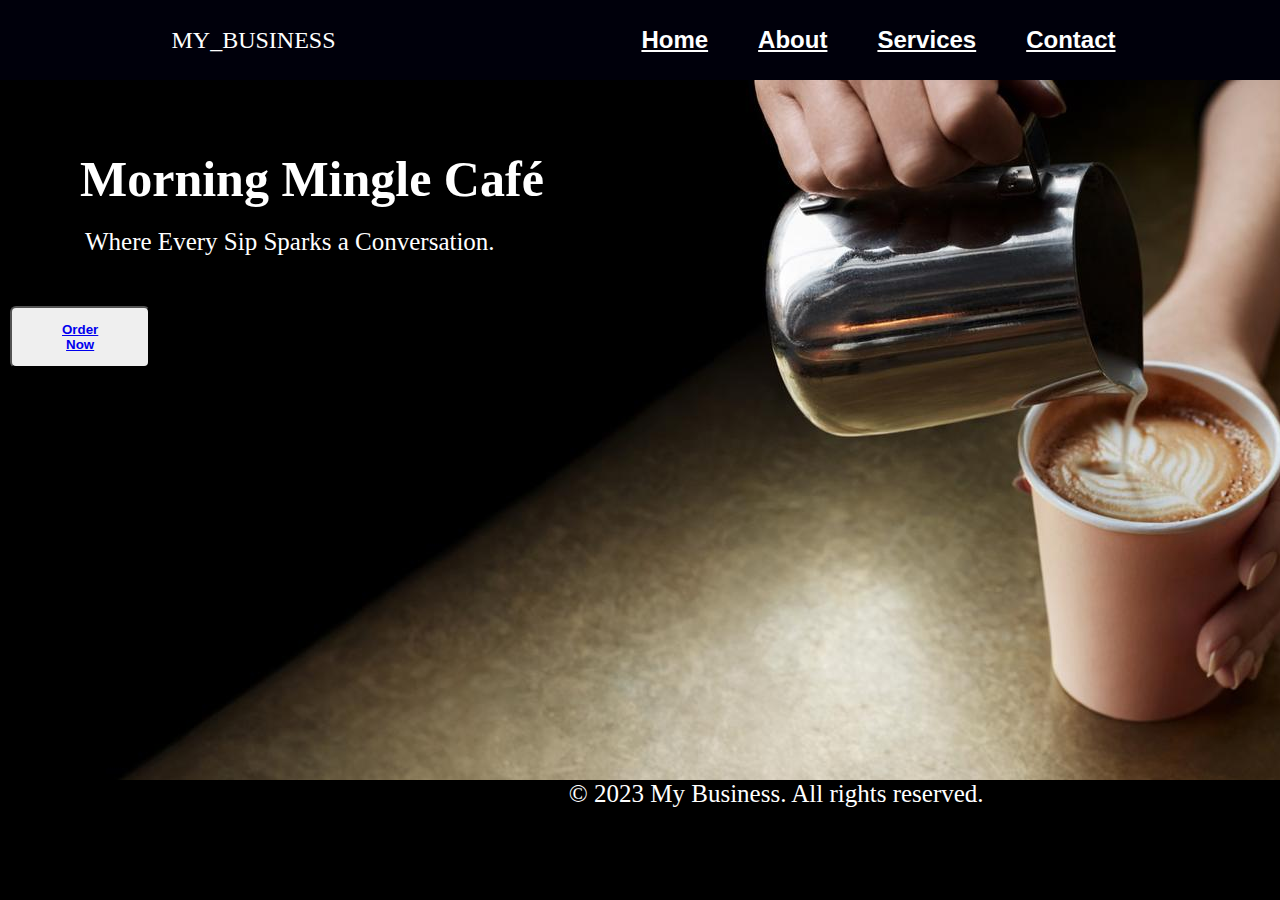
<file: index.html>
<!DOCTYPE html>
<html lang="en">
<head>
    <meta charset="UTF-8">
    <meta name="viewport" content="width=device-width, initial-scale=1.0">
    <title>Business Website</title>
    <link rel="stylesheet" href="style.css"> <!-- Link to your CSS file -->
</head>
<body>
    <header>
        <div id="mydiv">
            <nav class="navber">
                <div class="left"><i class="fas fa-bars"></i>&nbsp;&nbsp;&nbsp;&nbsp;&nbsp;MY_BUSINESS</div>
                <div class="right">
                    <ul>
                        <li class="home"><a id="blue" href="#h1"><h2>Home</h2></a></li>
                        <li class="about"><a id="blue" href="about.html"><h2>About</h2></a></li>
                        <li class="services"><a id="blue" href="hew.html"><h2>Services</h2></a></li>
                        <li class="contact"><a id="blue" href="contact.html"><h2>Contact</h2></a></li>
                    </ul>
                </div>
            </nav>
        </div>
    </header>
    <div class="home1"><a id="h1"></a>
        <h1>
            Morning Mingle Café
        </h1>
       <p>Where Every Sip Sparks a Conversation.</p> <!-- Your content goes here -->
       <button  class="btn" font="arial"><b><a href="hew.html">Order Now</a></b></button>
    </div>
    <footer align="center">
        <p>&nbsp&nbsp&nbsp&nbsp&nbsp&nbsp&nbsp&nbsp&nbsp&nbsp&nbsp&nbsp&nbsp&nbsp&nbsp&nbsp&nbsp&nbsp&nbsp&nbsp&nbsp&nbsp&nbsp&nbsp&nbsp&nbsp&nbsp&nbsp&nbsp&nbsp&nbsp&nbsp&nbsp&nbsp&nbsp&nbsp&nbsp&nbsp&nbsp&nbsp&nbsp&nbsp&nbsp&nbsp&nbsp&nbsp&nbsp&nbsp&nbsp&nbsp&nbsp&nbsp&nbsp&nbsp&nbsp&nbsp&nbsp&nbsp&nbsp&nbsp&nbsp&nbsp&nbsp&nbsp&nbsp &nbsp&nbsp&nbsp&nbsp&nbsp&nbsp&nbsp&nbsp&nbsp&nbsp&nbsp&nbsp&nbsp&copy; 2023 My Business. All rights reserved.</p>
    </footer>
</body>
</html>
</file>
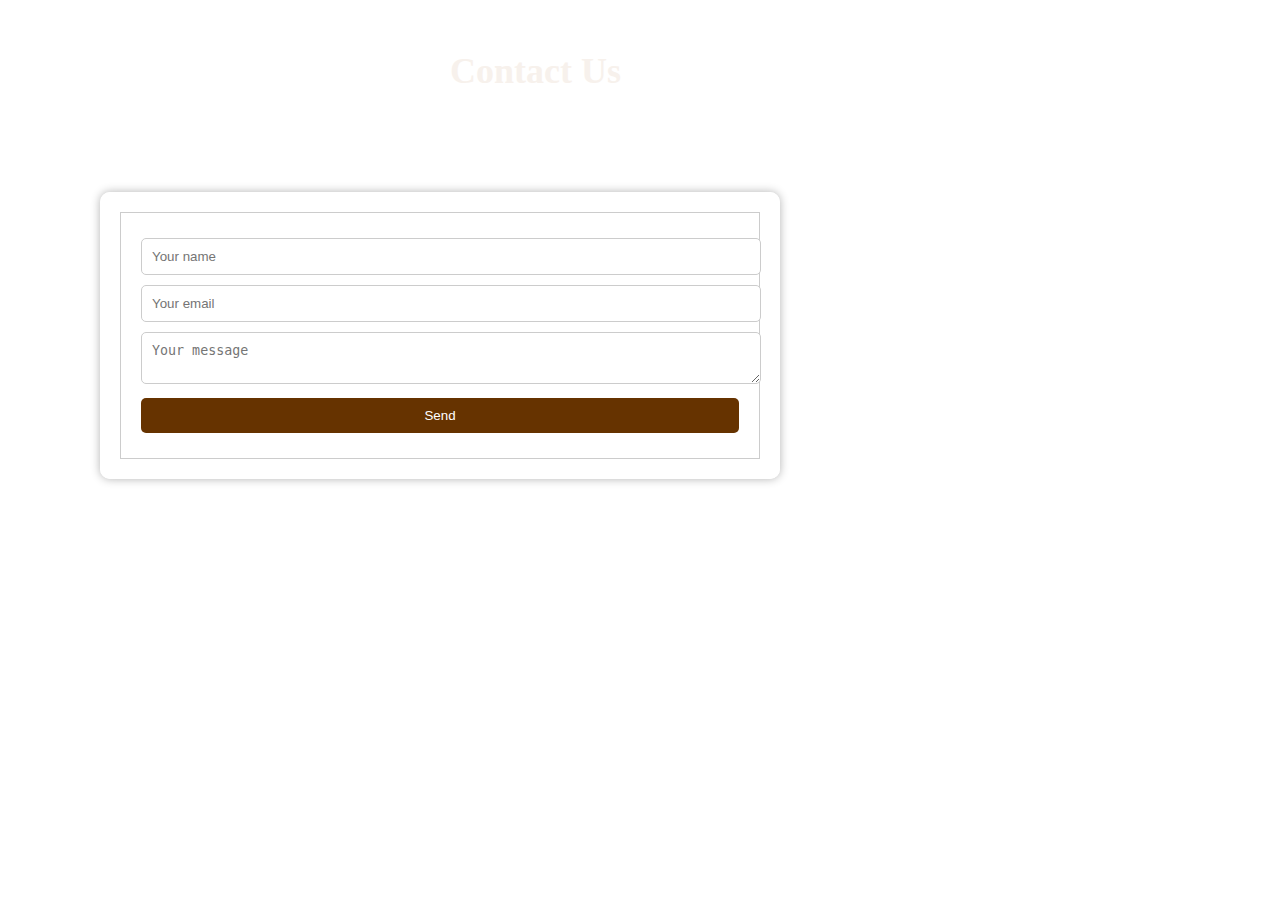
<file: contact.html>
<!DOCTYPE html>
<html>

<head>
    <title>Contact Us - Coffee Shop</title>
    <style>
        body{  
        background-image: url('https://img.freepik.com/free-photo/coffee-beans-dark-background-top-view-coffee-concept_1220-6299.jpg?size=626&ext=jpg');
        background-repeat: no-repeat; 
        background-size: cover; 
        width: 100%;
        height: 100%;
        margin: 0; 
        padding: 0; 
    }
        header {
            margin-left: 350px;
            margin-top: 50px;
        }

        h1 {
            margin-left: 100px;
            font-size: 36px;
            color: #f7f1ec; /* Dark brown */
        }

        main {
            width: 50%;
            margin: 100px;
            background: rgba(255, 255, 255, 0.9);
            padding: 20px;
            border-radius: 10px;
            box-shadow: 0 0 10px rgba(0, 0, 0, 0.3);
        }

        form {
            padding: 20px;
            border: 1px solid #ccc;
        }

        input,
        textarea {
            width: 100%;
            padding: 10px;
            margin: 5px 0;
            border: 1px solid #ccc;
            border-radius: 5px;
        }

        input[type="submit"] {
            background-color: #663300; /* Dark brown */
            color: #fff;
            border: none;
            cursor: pointer;
            padding: 10px 20px;
            border-radius: 5px;
        }

        input[type="submit"]:hover {
            background-color: #996633; /* Light brown */
        }

       
    </style>
</head>

<body>
    <header>
        <h1>Contact Us</h1>
    </header>
    <main>
        <form action="/contact" method="post">
            <input type="text" name="name" placeholder="Your name">
            <input type="email" name "email" placeholder="Your email">
            <textarea name="message" placeholder="Your message"></textarea>
            <input type="submit" value="Send">
        </form>
    </main>
   
</body>

</html>
</file>
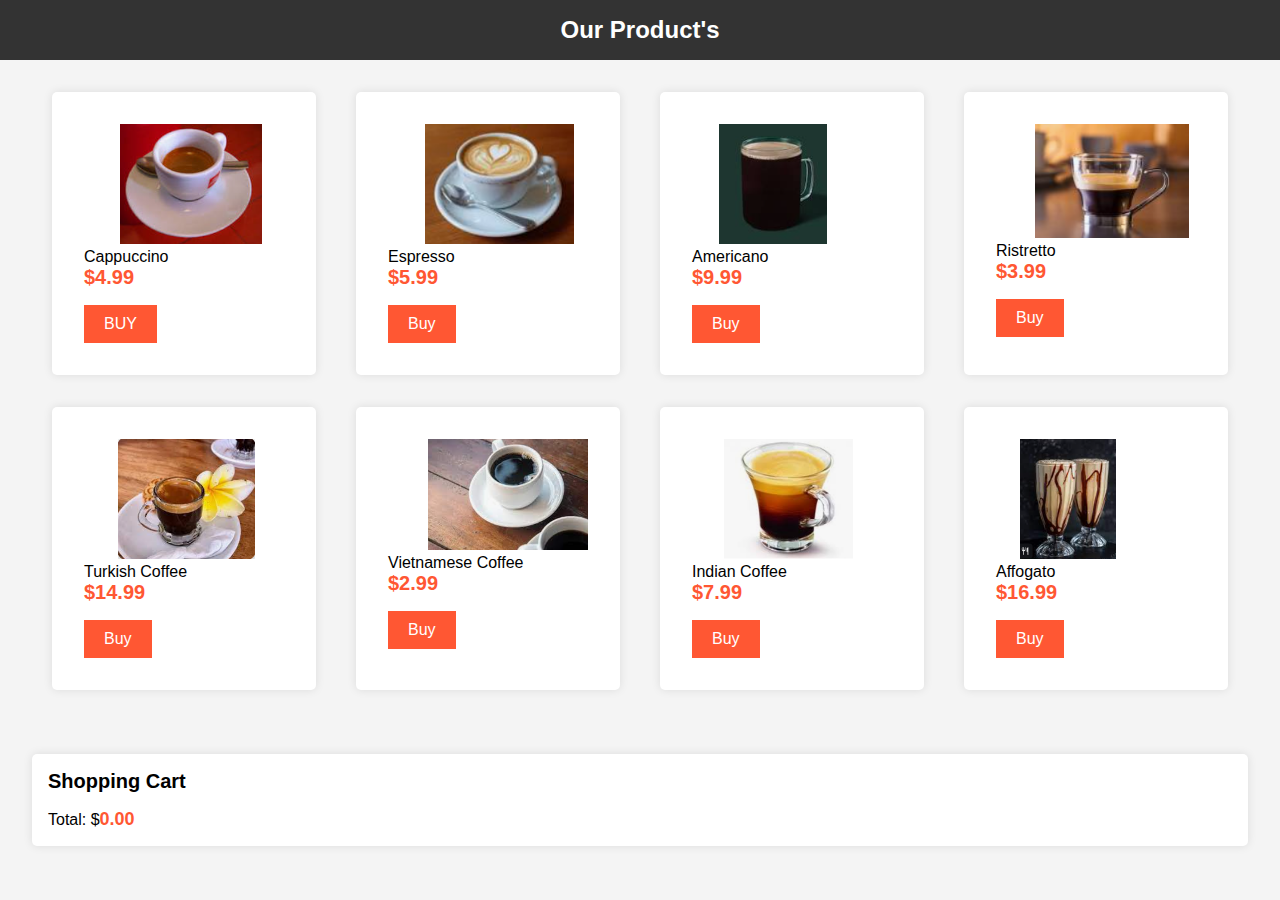
<file: hew.html>
<!DOCTYPE html>
<html lang="en">
<head>
    <meta charset="UTF-8">
    <meta name="viewport" content="width=device-width, initial-scale=1.0">
    <title>E-commerce Product Page</title>
    <link rel="stylesheet" href="styles.css">
</head>
<body>
    <header>
        <h1>Our Product's</h1>
    </header>
    <main>
        <div class="product">
            
            <div class="product-details">
                <div class="product-images">
                    <img src="p1.png" alt="Product Image">
                </div>
                <p class="product-name">Cappuccino</p>
               
                <p class="product-price">$4.99</p>
                <button id="add-to-cart">BUY</button>
            </div>

        </div>

        <div class="product">
            
            <div class="product-details">
                <div class="product-images">
                    <img src="p2.png" alt="Product Image">
                </div>
                <p class="product-name">Espresso</p>
                
                <p class="product-price">$5.99</p>
                <button id="add-to-cart">Buy</button>
            </div>
        </div>

        <div class="product">
            
            <div class="product-details">
                <div class="product-images">
                    <img src="p3.png" alt="Product Image">
                </div>
                <p class="product-name">Americano</p>
                
                <p class="product-price">$9.99</p>
                <button id="add-to-cart">Buy</button>
            </div>
        </div>

        <div class="product">
            
            <div class="product-details">
                <div class="product-images">
                    <img src="p4.png" alt="Product Image">
                </div>
                <p class="product-name">Ristretto</p>
                
                <p class="product-price">$3.99</p>
                <button id="add-to-cart">Buy</button>
            </div>
        </div>
    </main>

    <main>
        <div class="product">
            
            <div class="product-details">
                <div class="product-images">
                    <img src="p5.png" alt="Product Image">
                </div>
                <p class="product-name">Turkish Coffee</p>
                
                <p class="product-price">$14.99</p>
                <button id="add-to-cart">Buy</button>
            </div>
        </div>
        <div class="product">
            
            <div class="product-details">
                <div class="product-images">
                    <img src="p6.png" alt="Product Image">
                </div>
                <p class="product-name">Vietnamese Coffee</p>
                
                <p class="product-price">$2.99</p>
                <button id="add-to-cart">Buy</button>
            </div>
        </div>
        <div class="product">
            
            <div class="product-details">
                <div class="product-images">
                    <img src="p7.png" alt="Product Image">
                </div>
                <p class="product-name">Indian Coffee</p>
                
                <p class="product-price">$7.99</p>
                <button id="add-to-cart">Buy</button>
            </div>
        </div>
        <div class="product">
            
            <div class="product-details">
                <div class="product-images">
                    <img src="p8.png" alt="Product Image">
                </div>
                <p class="product-name">Affogato</p>
                
                <p class="product-price">$16.99</p>
                <button id="add-to-cart">Buy</button>
            </div>
        </div>
    </main>
    <aside>
        <div class="cart">
            <h2>Shopping Cart</h2>
            <ul id="cart-items">
                <!-- Cart items will be dynamically added here -->
            </ul>
            <p>Total: $<span id="cart-total">0.00</span></p>
        </div>
    </aside>
    <script src="script.js"></script>
</body>
</html>
</file>
<file: style.css>
* {
    margin: 0;
    padding: 0;
    box-sizing: border-box;
}

body{
    background-color: black;
    color: white;
}
.header {
    position: fixed;
    width: 100%;
    margin: 0;
}

.left {
    font-size: 1.5rem;
}

nav {
    display: flex;
    justify-content: space-around;
    align-items: center;
    height: 80px;
    background-color: rgb(0, 0, 11);
    color: white;
}

nav ul li {
    display: inline-block;
    list-style: none;
    margin: 0 23px;
    color: white;
}

#blue {
    color: #ffffff;
    font-family: Arial, Helvetica, sans-serif;
}

#blue:hover {
    color: blue;
}

.home1 {
    background-image: url('background-1500w.jpg');
    width: 100%;
    height: 700px;
    margin-left: 10px;
    padding: 0;
}
h1{
    padding-top:70px;
    padding-left: 70px;
    padding-bottom: 20px;
    text-align: left;
    font-size: 50px;
}
p{
    padding-left: 75px;
    font-size: 25px;
    text-align: left;
}
.btn{
    display: block;
    margin: 50px auto;
    width: fit-content;
    border: 1px solidcrimson;
    padding: 14px 50px;
    border-radius: 6px;
    text-decoration: none;
    color: rgb(89, 75, 75);
    transition: background 0.5s;
    float:50px left; 
    margin-right: 1200px;
  }
  .btn:hover{
    background: rgb(67, 30, 37);
  }
</file>
<file: styles.css>
* {
    margin: 0;
    padding: 0;
    box-sizing: border-box;
}

body {
    font-family: Arial, sans-serif;
    background-color: #f4f4f4;
    margin: 0;
    padding: 0;
}

header {
    background-color: #333;
    color: #fff;
    text-align: center;
    padding: 1rem;
}

h1 {
    font-size: 24px;
}

main {
    display: flex;
    justify-content: center;
    margin: 2rem;
}

.product {
    margin-left: 20px;
    margin-right: 20px;
    width: 300px;
    display: flex;
    background-color: #fff;
    padding: 1rem;
    border-radius: 5px;
    box-shadow: 0 0 10px rgba(0, 0, 0, 0.1);
}

.product-images img {
    max-width: 100%;
    height: auto;
}

.product-details {
    padding: 1rem;
}

.product-description {
    font-size: 16px;
    margin-bottom: 1rem;
}

.product-price {
    font-size: 20px;
    font-weight: bold;
    color: #ff5733;
    margin-bottom: 1rem;
}

#add-to-cart {
    background-color: #ff5733;
    color: #fff;
    border: none;
    padding: 10px 20px;
    font-size: 16px;
    cursor: pointer;
}

#add-to-cart:hover {
    background-color: #f1481d;
}

aside {
    flex: 1;
    padding: 2rem;
}

.cart {
    background-color: #fff;
    padding: 1rem;
    border-radius: 5px;
    box-shadow: 0 0 10px rgba(0, 0, 0, 0.1);
}

h2 {
    font-size: 20px;
    margin-bottom: 1rem;
}

ul {
    list-style: none;
    padding: 0;
}

li {
    font-size: 16px;
    margin-bottom: 5px;
}

#cart-total {
    font-size: 18px;
    font-weight: bold;
    color: #ff5733;
}
img{
    max-width: 305px;
    max-height: 150px;
    align-content: center;
    padding-left: 20%;
}
</file>
